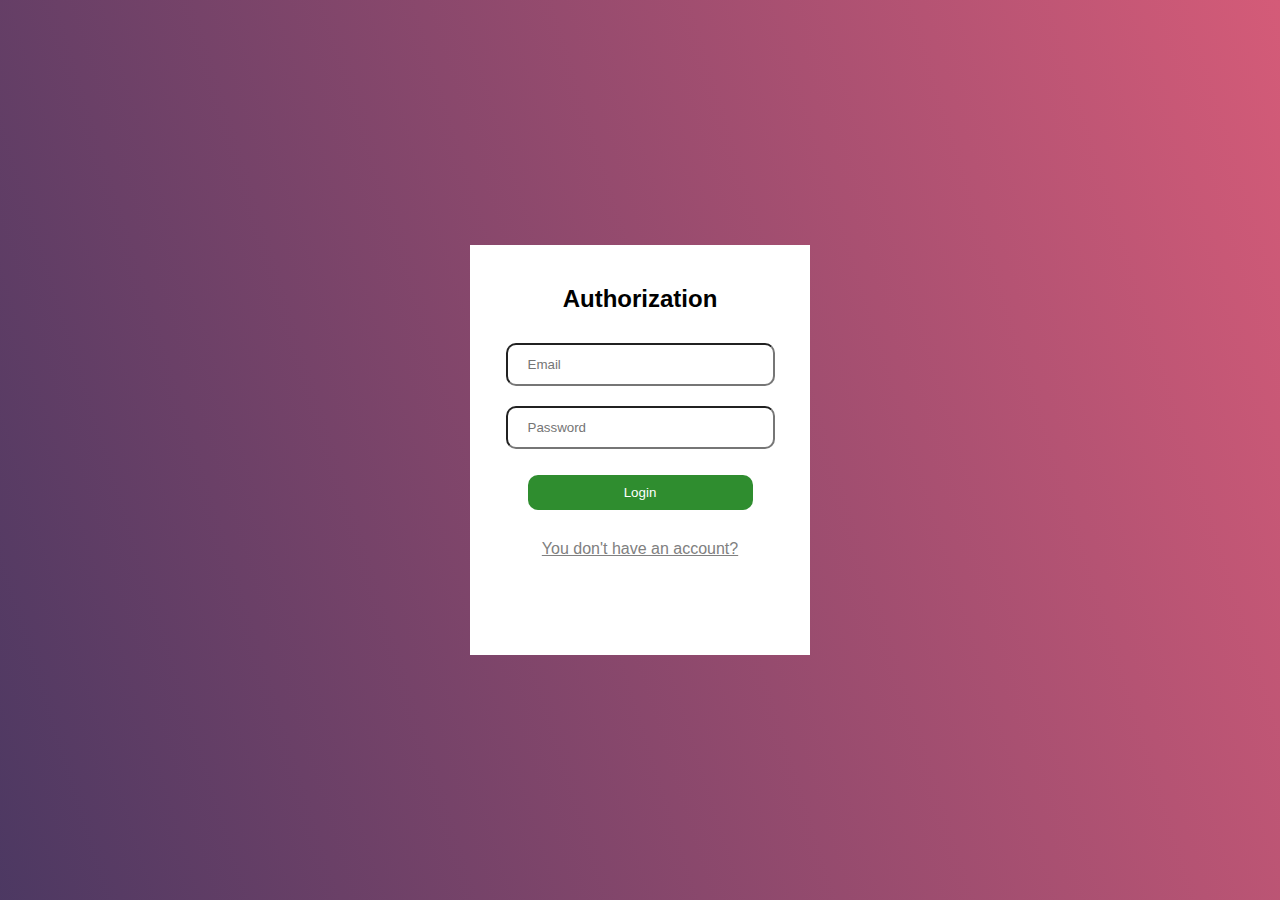
<file: index.html>
<!DOCTYPE html>
<html lang="en">
<head>
    <meta charset="UTF-8">
    <meta http-equiv="X-UA-Compatible" content="IE=edge">
    <meta name="viewport" content="width=device-width, initial-scale=1.0">
    <title>Title</title>
    <link rel="stylesheet" href="./css/style.css">
</head>
<body>
    <header>
        <div class="container">
            <div class="navbar">
                <h1>Todo App</h1>
                <div>
                    <h2 class="names"></h2>
                    <button class="signOut">Sign Out</button>
                </div>
            </div>
        </div>
    </header>
    <main>
        <div class="center">
            <div class="card">
                <h2>Add the Todo</h2>
                <form>
                    <div>
                        <input type="text" placeholder="Title" class="title">
                    </div>
                    <div>
                        <input type="text" placeholder="Description" class="description">
                    </div>
                    <div>
                        <input type="text" placeholder="Image" class="image">
                    </div>
                    <div class="error">

                    </div>
                    <div>
                        <button class="addTodo">Add</button>
                    </div>
                </form>
            </div>
        </div>
        <div class="container">
            <div class="row">
                
            </div>
        </div>
    </main>
    <footer>
        
    </footer>


    <script src="./js/script.js"></script>
</body>
</html>
</file>
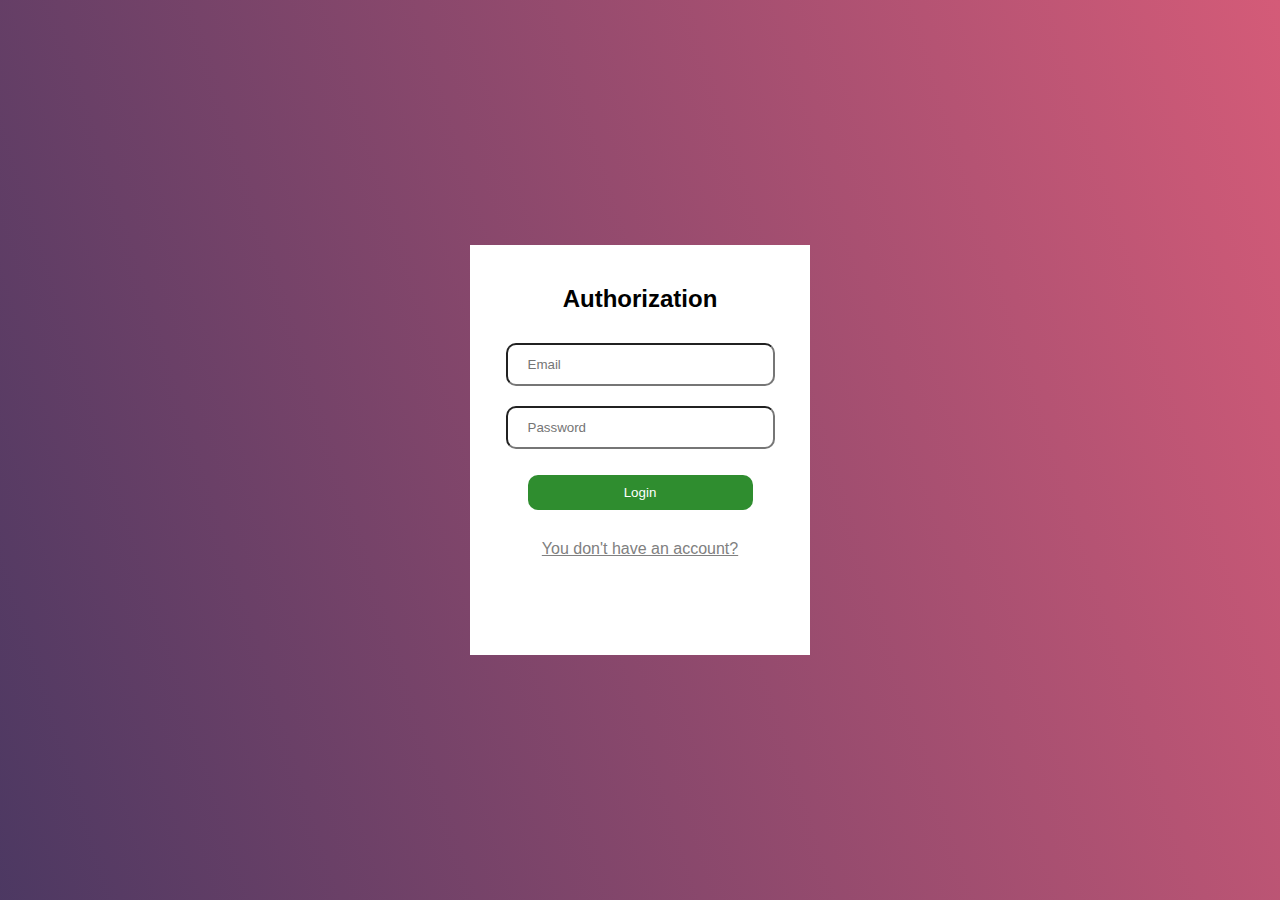
<file: auth.html>
<!DOCTYPE html>
<html lang="en">
<head>
    <meta charset="UTF-8">
    <meta http-equiv="X-UA-Compatible" content="IE=edge">
    <meta name="viewport" content="width=device-width, initial-scale=1.0">
    <title>Authorization</title>
    <link rel="stylesheet" href="./css/registr.css">
</head>
<body>
    <div class="center">
        <div class="card">
            <h2>Authorization</h2>
            <form>
                <div>
                    <input type="email" placeholder="Email" class="email">
                </div>
                <div>
                    <input type="password" placeholder="Password" class="password">
                </div>
                <p class="error">

                </p>
                <div>
                    <button class="login">Login</button>
                </div>
                <div class="link">
                    <a href="./registr.html">
                        You don't have an account?
                    </a>
                </div>
            </form>
        </div>
    </div>


    <script src="./js/auth.js"></script>
</body>
</html>
</file>
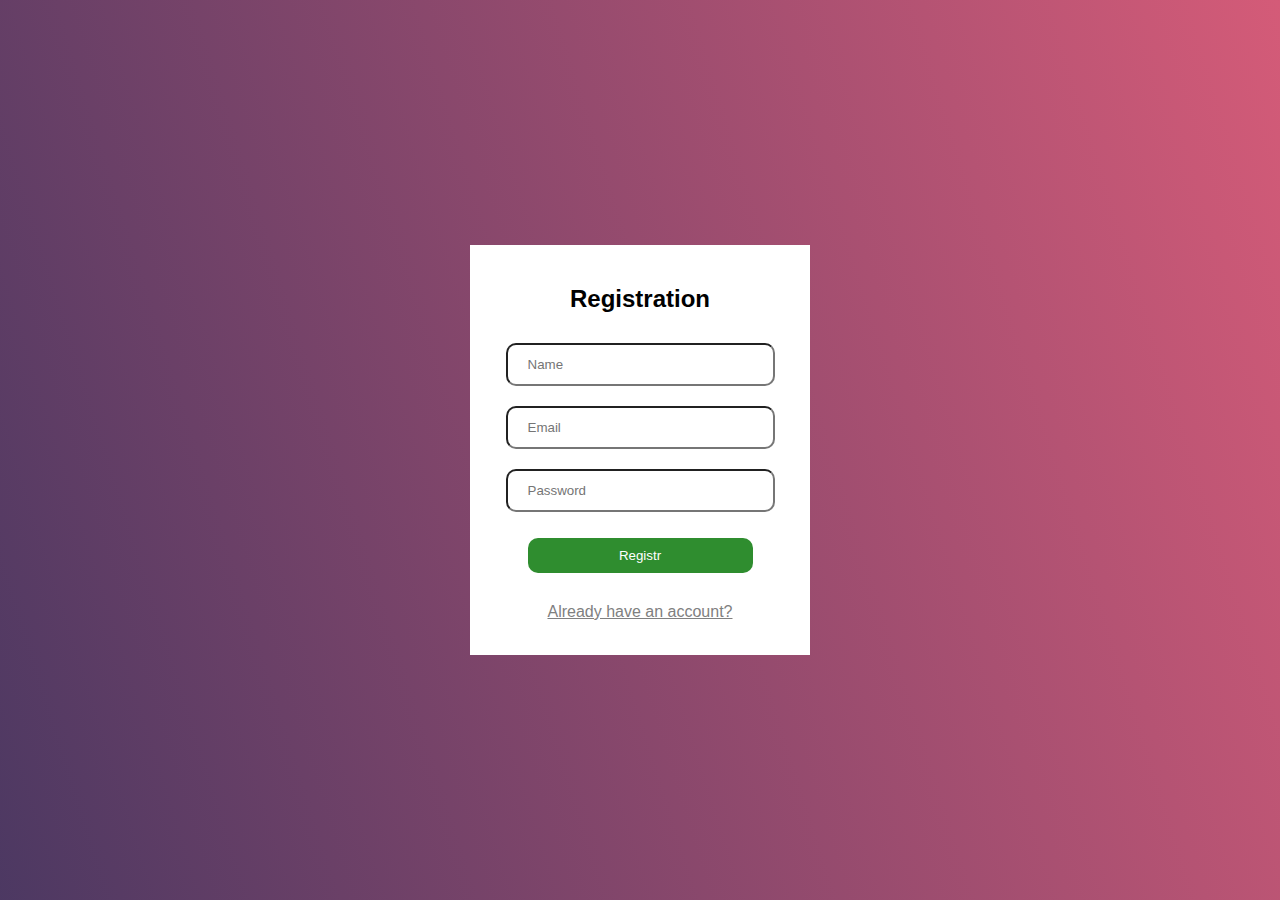
<file: registr.html>
<!DOCTYPE html>
<html lang="en">
<head>
    <meta charset="UTF-8">
    <meta http-equiv="X-UA-Compatible" content="IE=edge">
    <meta name="viewport" content="width=device-width, initial-scale=1.0">
    <title>Registr</title>
    <link rel="stylesheet" href="./css/registr.css">
</head>
<body>
    <div class="center">
        <div class="card">
            <h2>Registration</h2>
            <form>
                <div>
                    <input type="text" placeholder="Name" class="name">
                </div>
                <div>
                    <input type="email" placeholder="Email" class="email">
                </div>
                <div>
                    <input type="password" placeholder="Password" class="password">
                </div>
                <p class="error">

                </p>
                <div>
                    <button class="registr">Registr</button>
                </div>
                <div class="link">
                    <a href="./auth.html">
                        Already have an account?
                    </a>
                </div>
            </form>
        </div>
    </div>


    <script src="./js/registr.js"></script>
</body>
</html>
</file>
<file: css/style.css>
body{
    margin: 0;
    font-family: Arial, Helvetica, sans-serif;
    background-color: rgb(83, 83, 193);
}
header{
    background-color: goldenrodp ;
}
.container{
    width: 80%;
    margin: auto;
}
.navbar{
    display: flex;
    align-items: center;
    justify-content: space-between;
}
.navbar h1{
    color: bisque;
}
.navbar div{
    display: flex;
    align-items: center;
    gap: 30px;
}
.navbar div h2{
    color: white;
}
.navbar div button{
    padding: 15px 0;
    width: 100px;
    border: 0;
    background-color: rgb(205, 83, 83);
    border-radius: 10px;
    color: white;
    font-size: 20px;
    box-shadow: 0 0 5px rgb(205, 83, 83);
    cursor: pointer;
}
.center{
    display: flex;
    justify-content: center;
    margin-top: 50px;
}
.card{
    width: 30%;
    background-color: white;
    text-align: center;
    padding: 30px 0;
    border-radius: 20px;
}
.card form input{
    width: 80%;
    padding: 15px 5px;
    margin-bottom: 15px;
}
.card form button{
    width: 40%;
    padding: 15px 0;
    border: 0;
    border-radius: 10px;
    background-color: rgb(39, 133, 39);
    color: white;
    font-size: 20px;
    cursor: pointer;
}
.error{
    color: red;
    margin: 5px 0;
}
.row{
    display: flex;
    flex-wrap: wrap;
    justify-content: space-between;
    margin-top: 50px;
}
.todoCard{
    background-color: white;
    width: 31%;
    height: 350px;
    border-radius: 10px;
    box-shadow: 0 0 5px gray;
    padding: 10px;
    text-align: center;
}
.todoCard img{
    height: 180px;
    width: 100%;
    object-fit: cover;
}
.inLine_buttons{
    display: flex;
    justify-content: space-between;
}
.inLine_buttons button{
    width: 48%;
    padding: 10px 0;
    border-radius: 10px;
    border: 0;
    cursor: pointer;
    font-size: 15px;
    color: white;
}
.inLine_buttons button:nth-child(1){
    background-color: rgb(83, 83, 193);
}
.inLine_buttons button:nth-child(2){
    background-color: rgb(186, 67, 67);
}
</file>
<file: css/registr.css>
body{
    margin: 0;
    background: linear-gradient(252.43deg, #D45B78 0.01%, #4B3862 101.01%);
    font-family: Arial, Helvetica, sans-serif;
}
.center{
    display: flex;
    align-items: center;
    justify-content: center;
    height: 100vh;
}
.card{
    background-color: white;
    padding: 20px;
    width: 300px;
    height: 370px;
    text-align: center;
}
.card form input{
    width: 75%;
    padding: 12px 20px;
    margin: 10px 0;
    border-radius: 10px;
}
.card form .error{
    color: red;
    margin-top: 0;
}
.card form button{
    padding: 10px 20px;
    width: 75%;
    background-color: rgb(47, 141, 47);
    border: 0;
    border-radius: 10px;
    color: white;
    cursor: pointer;
}
.link{
    margin-top: 30px;
}
.link a{
    color: grey;
}
</file>
